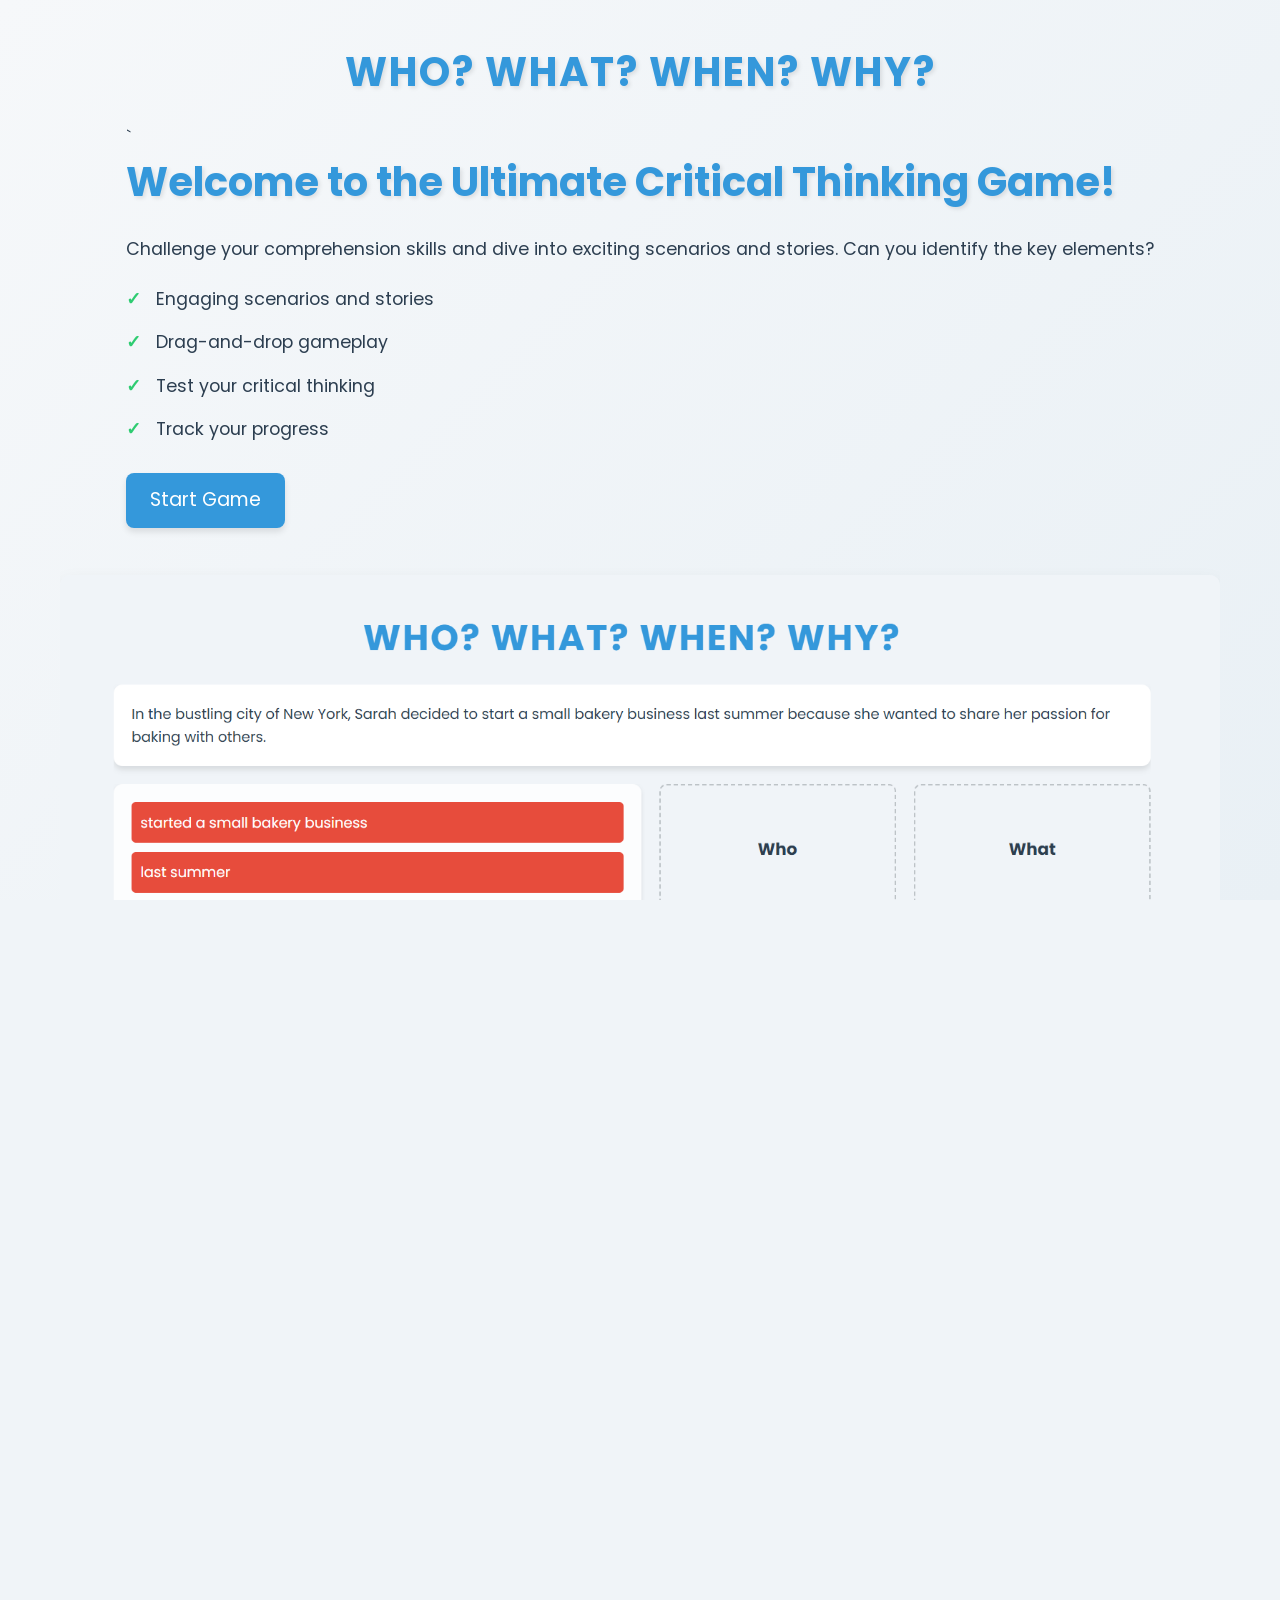
<file: index.html>
<!DOCTYPE html>
<html lang="en">

<head>
    <meta charset="UTF-8">
    <meta name="viewport" content="width=device-width, initial-scale=1.0">
    <title>WHO? WHAT? WHEN? WHY? - Welcome</title>
    <link rel="stylesheet" href="style.css">
</head>

<body class="landing-page">
    <div class="landing-container">
        <header>
            <h1 class="game-title">WHO? WHAT? WHEN? WHY?</h1>
        </header>
        <main class="landing-main">
            <div class="landing-content">`
                <h2>Welcome to the Ultimate Critical Thinking Game!</h2>
                <p>Challenge your comprehension skills and dive into exciting scenarios and stories. Can you identify
                    the key elements?</p>
                <ul class="feature-list">
                    <li>Engaging scenarios and stories</li>
                    <li>Drag-and-drop gameplay</li>
                    <li>Test your critical thinking</li>
                    <li>Track your progress</li>
                </ul>
                <a href="game.html" class="start-game-btn">Start Game</a>
            </div>
            <div class="landing-image">
                <img src="images/game-preview.png" alt="Game Preview" class="preview-image">
            </div>
        </main>

        <footer class="credits-section">
            <h2>Credits and Resources</h2>
            <ul>
                <li>
                    <strong>Game Concept:</strong> Original game idea "WHO? WHAT? WHEN? WHY?" developed by Sukhmanpreet
                    Singh Aulakh / Samskrita Bharati.
                </li>
                <li>
                    <strong>Development Resources:</strong>
                    <ul>
                        <li>
                            <strong>MDN Web Docs:</strong>Extensive use of <a
                                href="https://developer.mozilla.org/en-US/docs/Web" target="_blank">MDN Web Docs</a> for
                            HTML, CSS, and JavaScript references and best practices.
                        
                        </li>
                        <li>
                            <strong>Youtube:</strong>Animation ideas and techniques were inspired by and derived from
                            <a href="https://www.youtube.com/playlist?list=PLHKH6Uj0Seea4gnA8A80PvW9XAQkT37bD"
                                target="_blank">this playlist by CSS Animation</a>.
                        </li>
                        <li>
                            <strong>Blog Articles:</strong>
                            <ul>
                                <li>"Creating Accessible Drag and Drop Interactions" on Smashing Magazine: <a
                                        href="https://www.smashingmagazine.com/2018/01/dragon-drop-accessible-list-reordering/"
                                        target="_blank">Read Article</a></li>

                            </ul>
                        </li>
                    </ul>
                </li>
                <li>
                    <strong>Technologies Used:</strong>
                    <ul>
                        <li>HTML5</li>
                        <li>CSS3</li>
                        <li>JavaScript (ES6+)</li>
                    </ul>
                </li>
                <li>
                    <strong>Fonts:</strong> Poppins font, designed by Indian Type Foundry and Jonny Pinhorn, available on <a href="https://fonts.google.com/specimen/Poppins" target="_blank">Google Fonts</a>.
                </li>
                

                <li>
                    <strong>Inspiration:</strong>
                    <ul>
                        <li>Educational games on platforms like Kahoot! and Quizlet</li>
                    </ul>
                </li>
            </ul>
            <p>
                This project was developed as an educational tool, drawing inspiration and knowledge from various online
                resources.
                While no code was directly copied, the techniques and concepts learned from these sources were
                instrumental in creating this game.
            </p>
            <p>&copy; 2024 WHO? WHAT? WHEN? WHY? All rights reserved.</p>
        </footer>
    </div>
</body>

</html>
</file>
<file: style.css>
@import url('https://fonts.googleapis.com/css2?family=Poppins:wght@300;400;600;700&display=swap');

:root {
  --primary-color: #3498db;
  --secondary-color: #2ecc71;
  --background-color: #f0f4f8;
  --text-color: #2c3e50;
  --card-background: #ffffff;
  --drop-zone-border: #bdc3c7;
  --draggable-background: #e74c3c;
  --draggable-text: #ffffff;
}

* {
  margin: 0;
  padding: 0;
  box-sizing: border-box;
}

body, html {
  font-family: 'Poppins', sans-serif;
  line-height: 1.6;
  height: 100%;
  background-color: var(--background-color);
  color: var(--text-color);
  overflow-x: hidden;
}

/* Landing Page Styles */
.landing-page {
  min-height: 100vh;
  display: flex;
  flex-direction: column;
  background: linear-gradient(135deg, #f6f8fa 0%, #e9f0f5 100%);
}

.landing-container {
  max-width: 1200px;
  margin: 0 auto;
  padding: 20px;
  flex-grow: 1;
  display: flex;
  flex-direction: column;
}

.landing-main {
  display: flex;
  align-items: center;
  justify-content: space-between;
  gap: 40px;
  flex-grow: 1;
}

.landing-content {
  flex: 1;
  opacity: 0;
  transform: translateY(20px);
  animation: fadeInUp 0.8s ease-out forwards;
}

.landing-content h2 {
  font-size: 2.5rem;
  margin-bottom: 20px;
  color: var(--primary-color);
  text-shadow: 2px 2px 4px rgba(0, 0, 0, 0.1);
}

.landing-content p {
  font-size: 1.1rem;
  margin-bottom: 20px;
  line-height: 1.8;
}

.feature-list {
  list-style-type: none;
  margin-bottom: 30px;
}

.feature-list li {
  font-size: 1.1rem;
  margin-bottom: 15px;
  padding-left: 30px;
  position: relative;
  opacity: 0;
  transform: translateX(-20px);
  animation: fadeInLeft 0.5s ease-out forwards;
}

.feature-list li:nth-child(1) { animation-delay: 0.2s; }
.feature-list li:nth-child(2) { animation-delay: 0.4s; }
.feature-list li:nth-child(3) { animation-delay: 0.6s; }
.feature-list li:nth-child(4) { animation-delay: 0.8s; }

.feature-list li::before {
  content: '✓';
  color: var(--secondary-color);
  position: absolute;
  left: 0;
  font-weight: bold;
}

.start-game-btn {
  display: inline-block;
  background-color: var(--primary-color);
  color: white;
  padding: 12px 24px;
  font-size: 1.2rem;
  text-decoration: none;
  border-radius: 8px;
  transition: all 0.3s ease;
  box-shadow: 0 4px 6px rgba(0, 0, 0, 0.1);
  position: relative;
  overflow: hidden;
}

.start-game-btn::after {
  content: '';
  position: absolute;
  top: 50%;
  left: 50%;
  width: 5px;
  height: 5px;
  background: rgba(255, 255, 255, 0.5);
  opacity: 0;
  border-radius: 100%;
  transform: scale(1, 1) translate(-50%);
  transform-origin: 50% 50%;
}

.start-game-btn:hover::after {
  animation: ripple 1s ease-out;
}

.start-game-btn:hover {
  background-color: #2980b9;
  transform: translateY(-2px);
  box-shadow: 0 6px 12px rgba(0, 0, 0, 0.15);
}

.landing-image {
  flex: 1;
  display: flex;
  justify-content: center;
  align-items: center;
  opacity: 0;
  transform: translateX(20px);
  animation: fadeInRight 0.8s ease-out forwards;
  animation-delay: 0.2s;
}

.preview-image {
  max-width: 100%;
  max-height: 100%;
  object-fit: contain;
  border-radius: 10px;
  box-shadow: 0 10px 20px rgba(0, 0, 0, 0.1);
  transition: all 0.3s ease;
}

.preview-image:hover {
  transform: scale(1.05);
  box-shadow: 0 15px 30px rgba(0, 0, 0, 0.2);
}

.landing-footer {
  text-align: center;
  padding: 20px 0;
  border-top: 1px solid #e0e0e0;
  background-color: rgba(255, 255, 255, 0.8);
  backdrop-filter: blur(5px);
}

/* Game Page Styles */
.game-container {
  display: flex;
  flex-direction: column;
  min-height: 100vh;
  padding: 20px;
  max-width: 1200px;
  margin: 0 auto;
  background: linear-gradient(135deg, #f6f8fa 0%, #e9f0f5 100%);
}

header {
  text-align: center;
  padding: 20px 0;
}

.game-title {
  color: var(--primary-color);
  font-size: 2.5rem;
  text-transform: uppercase;
  letter-spacing: 2px;
  font-weight: 700;
  text-shadow: 2px 2px 4px rgba(0, 0, 0, 0.1);
  animation: titlePulse 2s infinite alternate;
}

main {
  flex-grow: 1;
  display: flex;
  flex-direction: column;
  overflow: hidden;
}

.card {
  background-color: var(--card-background);
  border-radius: 10px;
  box-shadow: 0 10px 20px rgba(0, 0, 0, 0.1);
  padding: 20px;
  margin-bottom: 20px;
  overflow-y: auto;
  max-height: 25vh;
  transition: all 0.3s ease;
}

.card:hover {
  box-shadow: 0 15px 30px rgba(0, 0, 0, 0.15);
  transform: translateY(-5px);
}

.game-area {
  display: flex;
  flex-grow: 1;
  gap: 20px;
  overflow: hidden;
}

#options-area {
  flex: 1;
  overflow-y: auto;
  padding: 20px;
  background-color: rgba(255, 255, 255, 0.8);
  border-radius: 10px;
  box-shadow: 0 5px 15px rgba(0, 0, 0, 0.1);
  transition: all 0.3s ease;
}

#options-area:hover {
  box-shadow: 0 10px 25px rgba(0, 0, 0, 0.15);
}

#drop-zones {
  flex: 1;
  display: grid;
  grid-template-columns: repeat(2, 1fr);
  gap: 20px;
}

.drop-zone {
  background-color: var(--background-color);
  border: 2px dashed var(--drop-zone-border);
  border-radius: 8px;
  padding: 20px;
  min-height: 100px;
  display: flex;
  flex-direction: column;
  align-items: center;
  justify-content: center;
  transition: all 0.3s ease;
}

.drop-zone:hover {
  background-color: rgba(52, 152, 219, 0.1);
  transform: translateY(-5px);
  box-shadow: 0 5px 15px rgba(0, 0, 0, 0.1);
}

.draggable {
  background-color: var(--draggable-background);
  color: var(--draggable-text);
  border-radius: 5px;
  padding: 10px;
  margin-bottom: 10px;
  cursor: move;
  transition: all 0.3s ease;
  animation: fadeInUp 0.5s ease-out forwards;
  box-shadow: 0 2px 5px rgba(0, 0, 0, 0.1);
}

.draggable:hover {
  transform: scale(1.05) rotate(1deg);
  box-shadow: 0 5px 15px rgba(0, 0, 0, 0.2);
}

footer {
  padding: 20px 0;
}

.button-container {
  display: flex;
  justify-content: space-between;
  margin-bottom: 20px;
}

.game-btn {
  flex-grow: 1;
  padding: 12px;
  margin: 0 10px;
  background-color: var(--secondary-color);
  color: white;
  border: none;
  border-radius: 8px;
  cursor: pointer;
  font-size: 16px;
  font-weight: 600;
  transition: all 0.3s ease;
  text-transform: uppercase;
  letter-spacing: 1px;
  box-shadow: 0 4px 6px rgba(0, 0, 0, 0.1);
  position: relative;
  overflow: hidden;
}

.game-btn::after {
  content: '';
  position: absolute;
  top: 50%;
  left: 50%;
  width: 5px;
  height: 5px;
  background: rgba(255, 255, 255, 0.5);
  opacity: 0;
  border-radius: 100%;
  transform: scale(1, 1) translate(-50%);
  transform-origin: 50% 50%;
}

.game-btn:hover::after {
  animation: ripple 1s ease-out;
}

.game-btn:hover {
  background-color: #27ae60;
  transform: translateY(-2px);
  box-shadow: 0 6px 12px rgba(0, 0, 0, 0.15);
}

#score-display {
  text-align: center;
  font-size: 18px;
  font-weight: 600;
  color: var(--primary-color);
  text-shadow: 1px 1px 2px rgba(0, 0, 0, 0.1);
}

.modal {
  display: none;
  position: fixed;
  z-index: 1000;
  left: 0;
  top: 0;
  width: 100%;
  height: 100%;
  background-color: rgba(0,0,0,0.5);
  animation: fadeIn 0.3s ease-out;
}

.modal-content {
  background-color: #fefefe;
  margin: 15% auto;
  padding: 30px;
  border: 1px solid #888;
  width: 80%;
  max-width: 500px;
  border-radius: 10px;
  box-shadow: 0 10px 30px rgba(0, 0, 0, 0.2);
  animation: slideInDown 0.5s ease-out;
}

#modal-feedback {
  margin-bottom: 20px;
}

#modal-close {
  background-color: var(--primary-color);
  color: white;
  padding: 10px 20px;
  border: none;
  border-radius: 4px;
  cursor: pointer;
  float: right;
  transition: all 0.3s ease;
}

#modal-close:hover {
  background-color: #2980b9;
  transform: translateY(-2px);
  box-shadow: 0 2px 5px rgba(0, 0, 0, 0.2);
}

/* Animations */
@keyframes fadeIn {
  from { opacity: 0; }
  to { opacity: 1; }
}

@keyframes fadeInUp {
  from { 
    opacity: 0;
    transform: translateY(20px);
  }
  to { 
    opacity: 1;
    transform: translateY(0);
  }
}

@keyframes fadeInLeft {
  from { 
    opacity: 0;
    transform: translateX(-20px);
  }
  to { 
    opacity: 1;
    transform: translateX(0);
  }
}

@keyframes fadeInRight {
  from { 
    opacity: 0;
    transform: translateX(20px);
  }
  to { 
    opacity: 1;
    transform: translateX(0);
  }
}

@keyframes slideInDown {
  from {
    transform: translateY(-50px);
    opacity: 0;
  }
  to {
    transform: translateY(0);
    opacity: 1;
  }
}

@keyframes pulse {
  0% { transform: scale(1); }
  50% { transform: scale(1.05); }
  100% { transform: scale(1); }
}

@keyframes titlePulse {
  from { text-shadow: 2px 2px 4px rgba(0, 0, 0, 0.1); }
  to { text-shadow: 4px 4px 8px rgba(0, 0, 0, 0.2); }
}

@keyframes ripple {
  0% {
    transform: scale(0, 0);
    opacity: 1;
  }
  20% {
    transform: scale(25, 25);
    opacity: 1;
  }
  100% {
    opacity: 0;
    transform: scale(40, 40);
  }
}

.pulse {
  animation: pulse 2s infinite;
}

.draggable-ghost {
  opacity: 0.5;
  background-color: #95a5a6;
}

.drop-zone.drag-over {
  background-color: rgba(46, 204, 113, 0.2);
  border-color: var(--secondary-color);
  transform: scale(1.05);
}

.credits-section {
    background-color: #f8f9fa;
    padding: 2rem;
    margin-top: 2rem;
    border-top: 1px solid #e0e0e0;
    font-size: 0.9rem;
    line-height: 1.6;
}

.credits-section h2 {
    color: var(--primary-color);
    margin-bottom: 1rem;
    font-size: 1.5rem;
}

.credits-section ul {
    list-style-type: none;
    padding-left: 0;
    margin-bottom: 1rem;
}

.credits-section ul ul {
    padding-left: 1.5rem;
    margin-top: 0.5rem;
}

.credits-section li {
    margin-bottom: 0.5rem;
}

.credits-section strong {
    color: var(--secondary-color);
}

.credits-section a {
    color: var(--primary-color);
    text-decoration: none;
    transition: color 0.3s ease;
}

.credits-section a:hover {
    color: var(--secondary-color);
    text-decoration: underline;
}

.credits-section p {
    margin-top: 1rem;
    font-style: italic;
}

@media (max-width: 768px) {
  .landing-main {
    flex-direction: column;
    overflow-y: auto;
  }

  .landing-image {
    order: -1;
    margin-bottom: 20px;
  }

  .preview-image {
    max-height: 30vh;
  }

  .landing-content h2 {
    font-size: 2rem;
  }

  .landing-content p,
  .feature-list li {
    font-size: 1rem;
  }

  .start-game-btn {
    font-size: 1rem;
    padding: 10px 20px;
  }

  .game-area {
    flex-direction: column;
  }

  #drop-zones {
    grid-template-columns: 1fr;
  }

  .game-btn {
    font-size: 14px;
    padding: 10px;
  }

  .modal-content {
    width: 90%;
    padding: 20px;
  }
}

/* export default function Component() {
  return null;
} */
</file>
